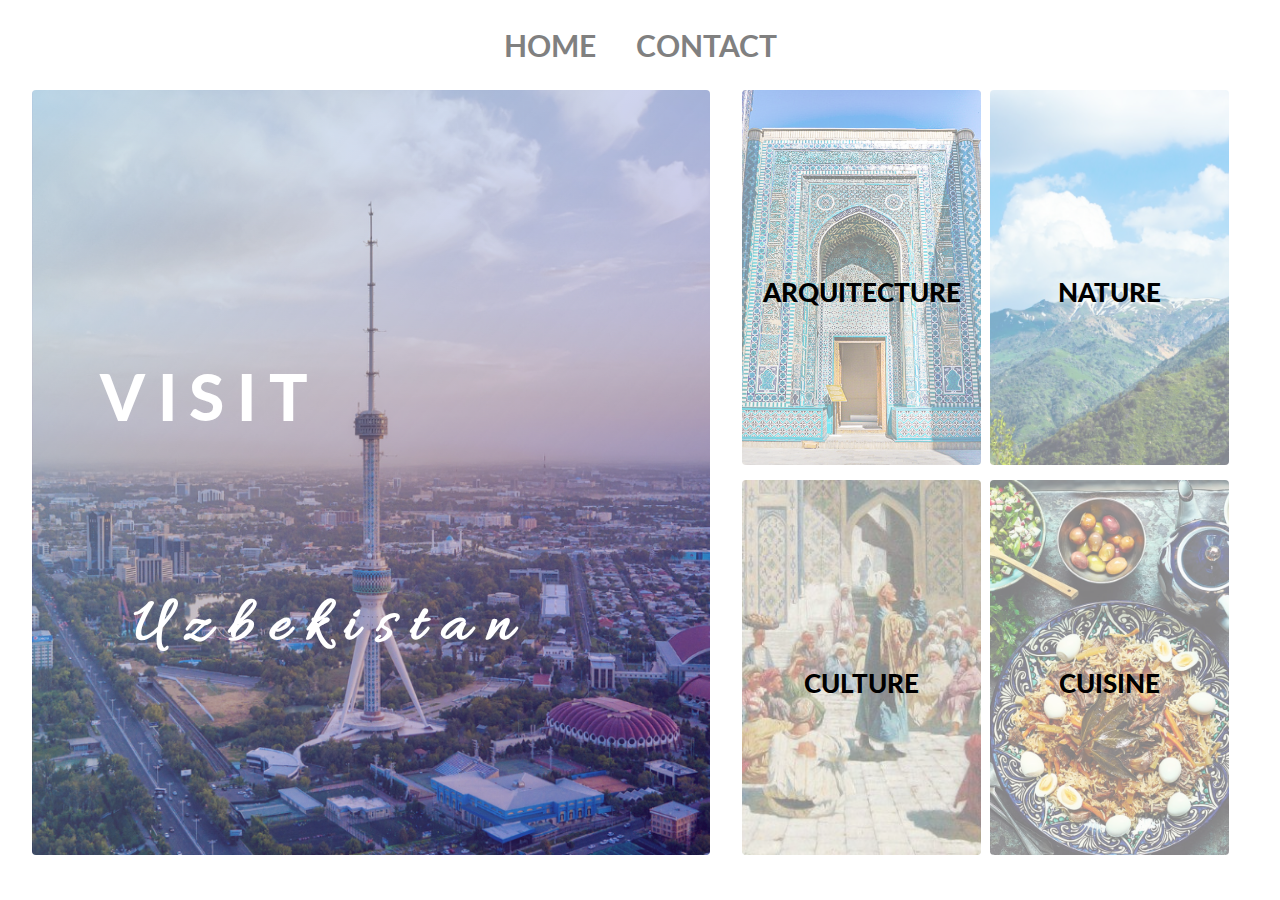
<file: index.html>
<!DOCTYPE html>
<html lang="en">
  <head>
    <meta charset="UTF-8" />
    <meta http-equiv="X-UA-Compatible" content="IE=edge" />
    <meta name="viewport" content="width=device-width, initial-scale=1.0" />
    <link
      href="https://fonts.googleapis.com/css?family=Lato:100,300,400,700,900"
      rel="stylesheet"
    />
    <link rel="preconnect" href="https://fonts.gstatic.com" />
    <link
      href="https://fonts.googleapis.com/css2?family=Allura&display=swap"
      rel="stylesheet"
    />
    <link rel="stylesheet" href="styles/styles.css" />
    <link rel="stylesheet" href="styles/navBarStyles.css" />
    <title>Visit Uzbekistan</title>
  </head>
  <body>
    <nav id="navbar">
      <ul>
        <li>
          <a href="index.html">Home</a>
        </li>
        <li>
          <a href="contact.html">Contact</a>
        </li>
      </ul>
    </nav>
    <div id="home__container">
      <header id="home__header">
        <h1>Visit</h1>
        <h2>Uzbekistan</h2>
      </header>
      <div class="content">
        <a href="https://uzbekistan.travel/en/architecture/"
          ><span>Arquitecture</span
          ><img src="images/architecture.png" alt="Architecture"
        /></a>
        <a href="https://uzbekistan.travel/en/c/nature-of-uzbekistan/"
          ><span>Nature</span><img src="images/nature.png" alt="Nature"
        /></a>
        <a href="https://uzbekistan.travel/en/cultural-heritage/"
          ><span>Culture</span><img src="images/culture.jpg" alt="Culture"
        /></a>
        <a href="https://uzbekistan.travel/en/c/uzbek-cuisine/"
          ><span>Cuisine</span><img src="images/cuisine.png" alt="Cuisine"
        /></a>
      </div>
    </div>
  </body>
</html>
</file>
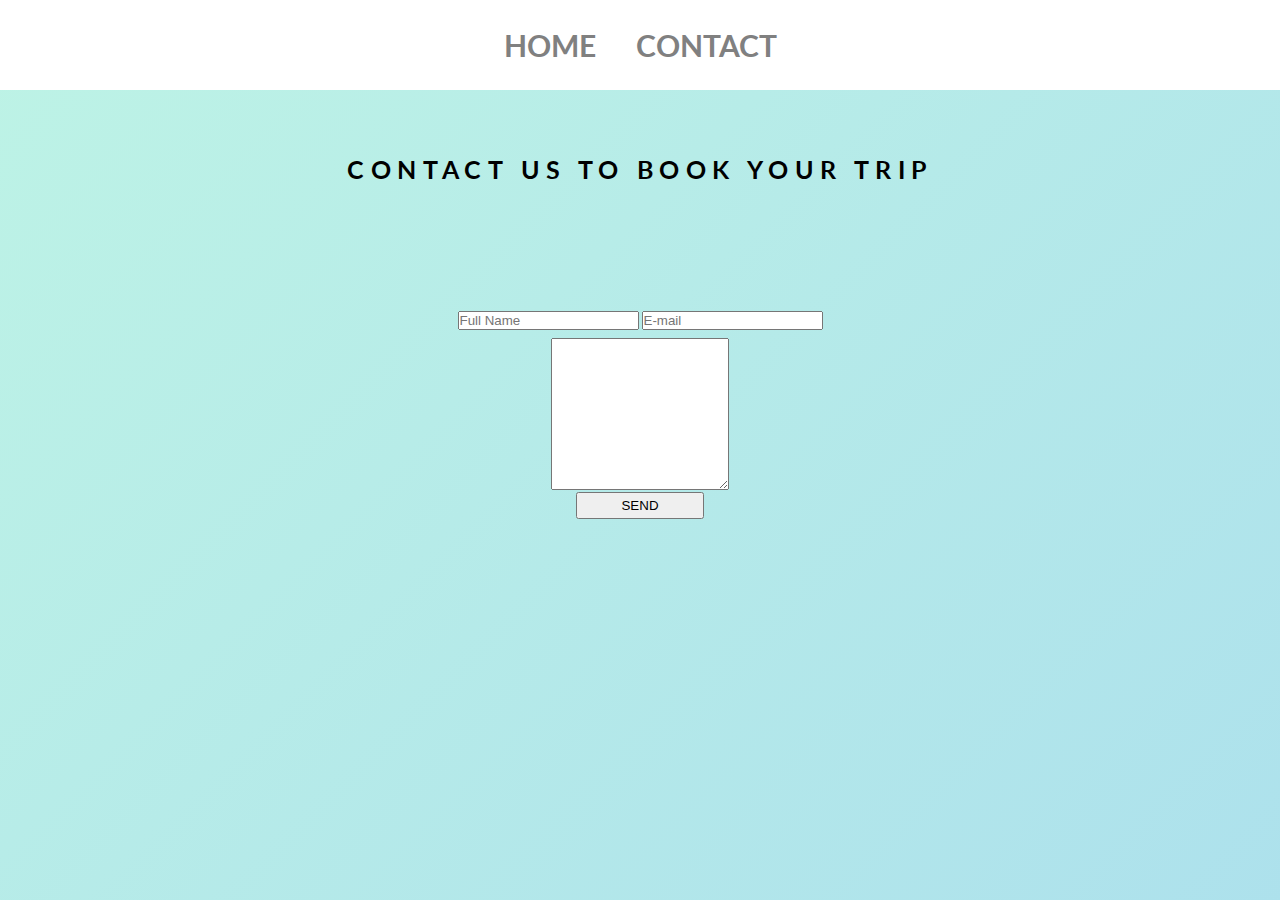
<file: contact.html>
<!DOCTYPE html>
<html lang="en">
  <head>
    <meta charset="UTF-8" />
    <meta http-equiv="X-UA-Compatible" content="IE=edge" />
    <link
      href="https://cdn.jsdelivr.net/npm/bootstrap@5.0.1/dist/css/bootstrap.min.css"
      rel="stylesheet"
      integrity="sha384-+0n0xVW2eSR5OomGNYDnhzAbDsOXxcvSN1TPprVMTNDbiYZCxYbOOl7+AMvyTG2x"
      crossorigin="anonymous"
    />
    <link
      href="https://fonts.googleapis.com/css?family=Lato:100,300,400,700,900"
      rel="stylesheet"
    />
    <link rel="preconnect" href="https://fonts.gstatic.com" />
    <link
      href="https://fonts.googleapis.com/css2?family=Allura&display=swap"
      rel="stylesheet"
    />
    <link rel="stylesheet" href="styles/contactStyles.css" />
    <link rel="stylesheet" href="styles/navBarStyles.css" />
    <title>Visit Uzbekistan</title>
  </head>
  <body>
    <nav id="navbar">
      <ul>
        <li>
          <a href="index.html">Home</a>
        </li>
        <li>
          <a href="contact.html">Contact</a>
        </li>
      </ul>
    </nav>
    <div class="contact__container">
      <h1>Contact us to book your trip</h1>
      <form>
        <div class="mb-3">
          <input type="name" class="form-control" placeholder="Full Name" />
          <input type="email" class="form-control" placeholder="E-mail" />
        </div>
        <div class="mb-3">
          <textarea
            class="form-control"
            id="exampleFormControlTextarea1"
            rows="10"
          ></textarea>
        </div>
        <button type="button" class="btn btn-secondary">Send</button>
      </form>
    </div>
  </body>
</html>
</file>
<file: styles/styles.css>
* {
  padding: 0;
  margin: 0;
}

html {
  font-size: 62.5%;
}

body {
  font-family: 'Lato', sans-serif;
}

#home__container {
  width: 100vw;
  display: grid;
  grid-template-columns: 58vw 42vw;
}
#home__header {
  height: 85vh;
  width: 53vw;
  display: flex;
  justify-self: center;
  background-image: linear-gradient(
      to right bottom,
      rgba(183, 227, 248, 0.5),
      rgba(59, 4, 161, 0.3)
    ),
    url('../images/main.png');
  background-size: cover;
  background-position: top;
  border-radius: 4px;
  position: relative;
}
h1,
h2 {
  color: white;
  font-weight: 900;
}
h1 {
  font-size: clamp(5rem, 5vw, 10rem);
  letter-spacing: 1vw;
  text-transform: uppercase;
  position: absolute;
  top: 35%;
  left: 10%;
}
h2 {
  font-size: clamp(5rem, 5vw, 14rem);
  font-family: 'Allura', cursive;
  letter-spacing: 1.3vw;
  position: absolute;
  top: 65%;
  left: 15%;
  animation: moveToRight 1s ease-out;
}
.content {
  width: 38vw;
  height: 85vh;
  display: grid;
  grid-gap: 2%;
  grid-template: 1fr 1fr / 1fr 1fr;
}
.content img {
  width: 100%;
  height: 100%;
  object-fit: cover;
  opacity: 1;
  border-radius: 4px;
  opacity: 0.5;
  z-index: -1;
  transition: transform 0.5s linear;
}
.content img:hover {
  transform: translateY(-2px);
  opacity: 0.8;
  box-shadow: 0px 5px 10px grey;
}
.content a {
  text-decoration: none;
  position: relative;
}
span {
  display: block;
  position: absolute;
  top: 50%;
  left: 50%;
  transform: translateX(-50%);
  z-index: 1;
  font-size: clamp(1rem, 2vw, 3rem);
  font-weight: 900;
  text-transform: uppercase;
  color: black;
}

@media only screen and (max-width: 600px) {
  #home__container {
    display: flex;
    flex-direction: column;
  }
  #home__header {
    width: 100vw;
  }
  .content {
    width: 100vw;
  }
}
@keyframes moveToRight {
  0% {
    opacity: 0;
    transform: translateX(-100%);
  }
  100% {
    opacity: 1;
    transform: translateX(0);
  }
}
</file>
<file: styles/navBarStyles.css>
#navbar {
  width: 100%;
  height: 10vh;
  display: flex;
  justify-content: center;
  align-items: center;
}
#navbar ul {
  list-style: none;
  display: flex;
  flex-direction: row;
  font-size: 2rem;
  text-transform: uppercase;
  margin-bottom: 0;
}
#navbar a {
  font-family: 'Lato', sans-serif;
  text-decoration: none;
  padding: 2rem;
  font-size: clamp(1rem, 5vw, 3rem);
  font-weight: bold;
  color: grey;
  transition: scale 0.5s ease-in-out;
}
#navbar a:hover {
  color: black;
  font-size: clamp(1.1rem, 5vw, 3.1rem);
}
</file>
<file: styles/contactStyles.css>
* {
  padding: 0;
  margin: 0;
}

html {
  font-size: 62.5%;
}

body {
  font-family: 'Lato', sans-serif;
}
h1 {
  font-size: clamp(2rem, 3vw, 2.5rem);
  font-weight: bold;
  letter-spacing: 0.5vw;
  text-transform: uppercase;
  margin-top: 5%;
}
.contact__container {
  width: 100vw;
  height: 90vh;
  display: grid;
  grid-template-rows: 20% 80%;
  text-align: center;
  background: linear-gradient(
    -45deg,
    #ee765285,
    #e73c7e6c,
    #23a5d565,
    #23d5ab4d
  );
  background-size: 400% 400%;
  animation: gradient 15s ease infinite;
}
form {
  width: 30vw;
  margin: 4% auto 0 auto;
}
input {
  margin: 2% auto;
}
button {
  text-transform: uppercase;
  width: 10vw;
  height: 3vh;
}

@keyframes gradient {
  0% {
    background-position: 0% 50%;
  }
  50% {
    background-position: 100% 50%;
  }
  100% {
    background-position: 0% 50%;
  }
}
</file>
